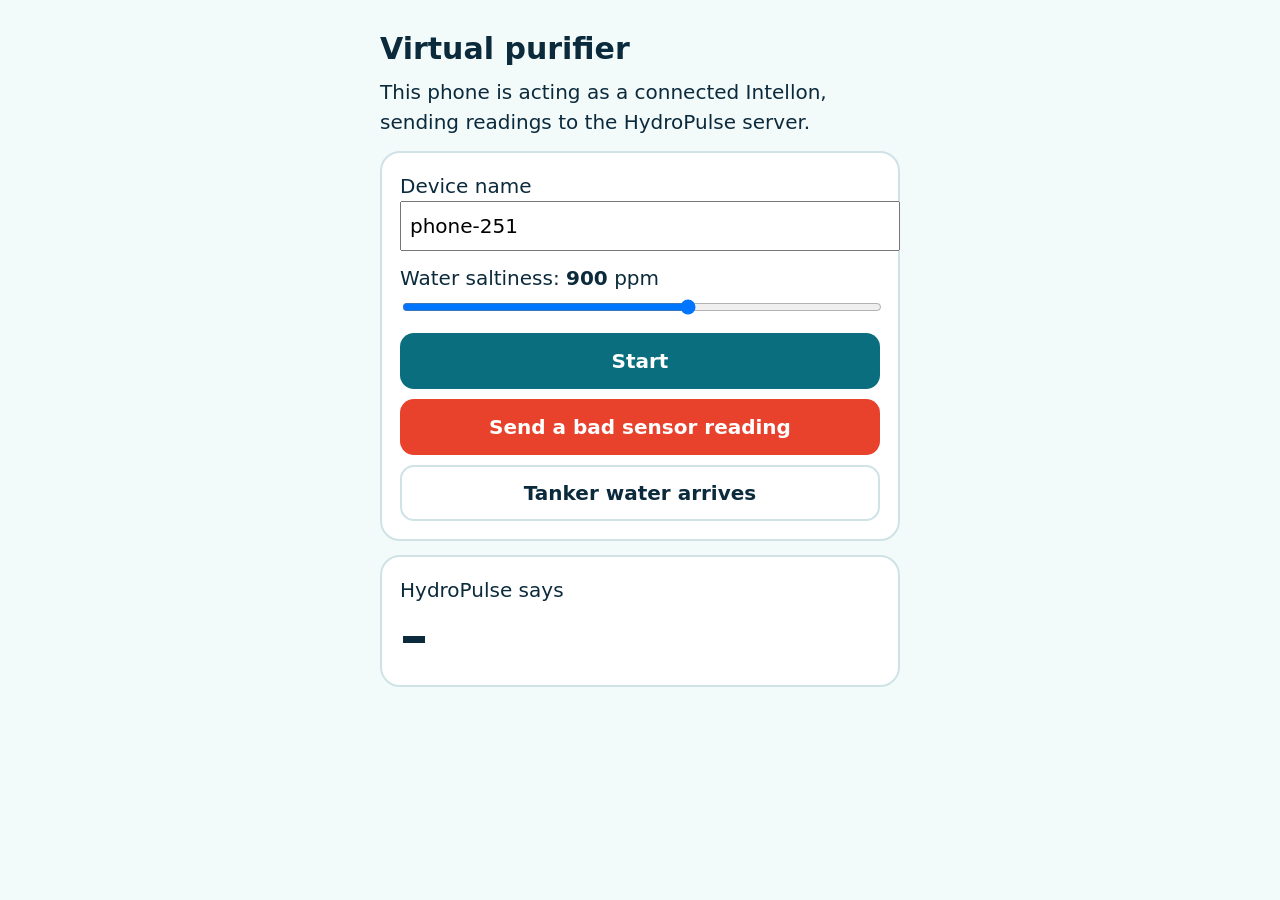
<file: static/device.html>
<!doctype html><html lang="en"><head><meta charset="utf-8"><meta name="viewport" content="width=device-width,initial-scale=1"><title>Virtual purifier</title>
<style>body{margin:0;background:#F3FAFA;color:#0B2A3C;font:20px/1.5 "Segoe UI",system-ui,sans-serif;padding:20px;max-width:520px;margin:auto}h1{font-size:30px;margin:6px 0}
.card{background:#fff;border:2px solid #CFE3E6;border-radius:20px;padding:18px;margin-top:14px}button{font:inherit;font-weight:700;width:100%;min-height:56px;border:0;border-radius:14px;background:#0B6E7F;color:#fff;margin-top:10px}button.b{background:#E8412C}button.g{background:#fff;color:#0B2A3C;border:2px solid #CFE3E6}
input[type=range]{width:100%}.big{font-size:56px;font-weight:800;line-height:1.1}</style></head><body>
<h1>Virtual purifier</h1><div>This phone is acting as a connected Intellon, sending readings to the HydroPulse server.</div>
<div class="card"><label>Device name <input id="id" style="font:inherit;width:100%;padding:8px"></label><label style="display:block;margin-top:12px">Water saltiness: <b id="tv">900</b> ppm<input id="tds" type="range" min="150" max="1400" value="900" oninput="tv.textContent=this.value"></label>
<button id="go" onclick="go()">Start</button><button class="b" onclick="bad=1">Send a bad sensor reading</button><button class="g" onclick="tank=15">Tanker water arrives</button></div>
<div class="card"><div>HydroPulse says</div><div class="big" id="out">–</div><div id="st"></div></div>
<script>
const $=i=>document.getElementById(i);$('id').value='phone-'+Math.floor(Math.random()*900+100);let on=0,f=0,d=0,bad=0,tank=0,t;
const tcf=x=>1+.03*(x-25),ndp=x=>(6-.00075*x)/(6-.00075*500),g=()=>{let s=0;for(let i=0;i<6;i++)s+=Math.random();return (s-3)/Math.sqrt(.5)};
async function tick(){d++;const temp=25+8*Math.sin(2*Math.PI*d/365)+g(),m=tank>0?1.7:1;tank=Math.max(0,tank-1);const tds=$('tds').value*m*(1+.04*g());
f+=.0011*tds/1000*(1+.1*g());const flow=(1-f)*tcf(temp)*ndp(tds)*(1+.04*g());
const msg={device_id:$('id').value,tds_in:bad?9999:Math.round(tds),temp_c:+temp.toFixed(1),fill_s_per_l:+(30/flow).toFixed(2),locality:'phones'};bad=0;
try{const r=await(await fetch('/api/telemetry',{method:'POST',body:JSON.stringify(msg)})).json();$('out').textContent=r.rul==null?'Safe backup':Math.round(r.rul)+' days';$('st').textContent=r.status+' · simulated day '+d}catch(e){$('st').textContent='Cannot reach server'}}
function go(){on=!on;$('go').textContent=on?'Pause':'Start';clearInterval(t);if(on)t=setInterval(tick,400)}
</script></body></html>
</file>
